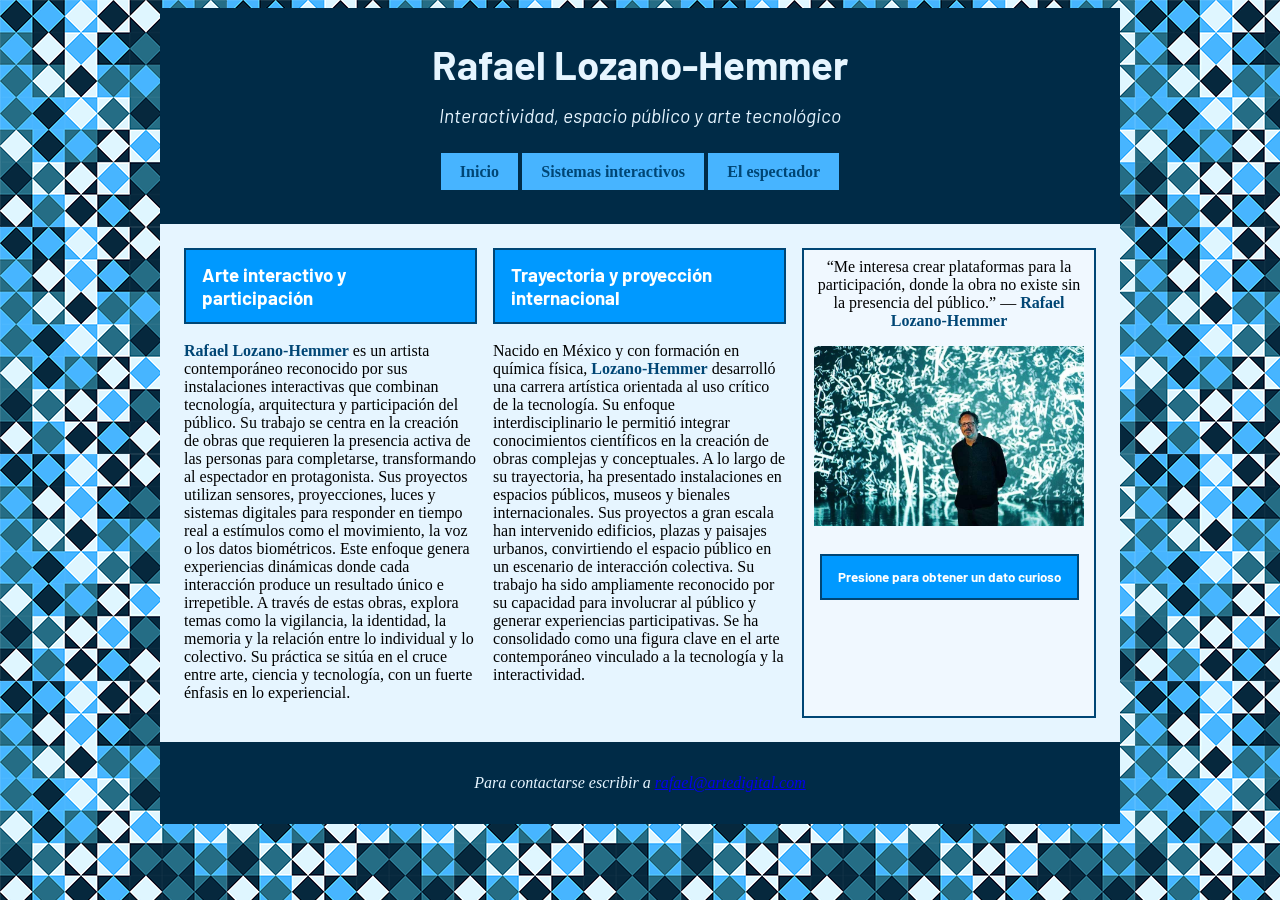
<file: index.html>
<!DOCTYPE html>
<html lang="es">
<head>
    <meta charset="UTF-8">
    <link href="css/estilos.css" rel="stylesheet">
    <link rel="preconnect" href="https://fonts.googleapis.com">
    <link rel="preconnect" href="https://fonts.gstatic.com" crossorigin>
    <link href="https://fonts.googleapis.com/css2?family=Arvo:ital,wght@0,400;0,700;1,400;1,700&family=Barlow:ital,wght@0,100;0,200;0,300;0,400;0,500;0,600;0,700;0,800;0,900;1,100;1,200;1,300;1,400;1,500;1,600;1,700;1,800;1,900&family=Lato:ital,wght@0,100;0,300;0,400;0,700;0,900;1,100;1,300;1,400;1,700;1,900&display=swap" rel="stylesheet">
    <title>Inicio</title>
</head>
<body>
    <div id="contenedor">
    <header>
        <h1>Rafael Lozano-Hemmer</h1>
        <h2>Interactividad, espacio público y arte tecnológico</h2>
        <nav>
            <ul>
                <li><a href="index.html">Inicio</a></li>
                <li><a href="sistemas.html">Sistemas interactivos</a></li>
                <li><a href="espectador.html">El espectador</a></li>
            </ul>
        </nav>
    </header>
    <main id="main1">  
        <section>
            <h3>Arte interactivo y participación</h3>
            <p><span>Rafael Lozano-Hemmer</span> es un artista contemporáneo reconocido por sus instalaciones interactivas que combinan tecnología, arquitectura y participación del público. Su trabajo se centra en la creación de obras que requieren la presencia activa de las personas para completarse, transformando al espectador en protagonista.
            Sus proyectos utilizan sensores, proyecciones, luces y sistemas digitales para responder en tiempo real a estímulos como el movimiento, la voz o los datos biométricos. Este enfoque genera experiencias dinámicas donde cada interacción produce un resultado único e irrepetible.
            A través de estas obras, explora temas como la vigilancia, la identidad, la memoria y la relación entre lo individual y lo colectivo. Su práctica se sitúa en el cruce entre arte, ciencia y tecnología, con un fuerte énfasis en lo experiencial.</p>
        </section>
        <section>
            <h3>Trayectoria y proyección internacional</h3>
            <p>Nacido en México y con formación en química física, <span>Lozano-Hemmer</span> desarrolló una carrera artística orientada al uso crítico de la tecnología. Su enfoque interdisciplinario le permitió integrar conocimientos científicos en la creación de obras complejas y conceptuales.
            A lo largo de su trayectoria, ha presentado instalaciones en espacios públicos, museos y bienales internacionales. Sus proyectos a gran escala han intervenido edificios, plazas y paisajes urbanos, convirtiendo el espacio público en un escenario de interacción colectiva.
            Su trabajo ha sido ampliamente reconocido por su capacidad para involucrar al público y generar experiencias participativas. Se ha consolidado como una figura clave en el arte contemporáneo vinculado a la tecnología y la interactividad.</p>
        </section>
        <aside>“Me interesa crear plataformas para la participación, donde la obra no existe sin la presencia del público.” — <span>Rafael Lozano-Hemmer</span>
            <img src="img/lozano-hemmer.jpg" alt="Fotografía de Rafael Lozano-Hemmer" width="270">
            <button type="button" id="btnDato">Presione para obtener un dato curioso</button>
            <p id="datoCurioso"></p>
        </aside>
    </main>
    <footer>
        <address>Para contactarse escribir a <a href="mailto:rafael@artedigital.com">rafael@artedigital.com</a>
        </address>
    </footer>
    </div>
    <script src="js/scriptIndex.js"></script>
</body>
</html>
</file>
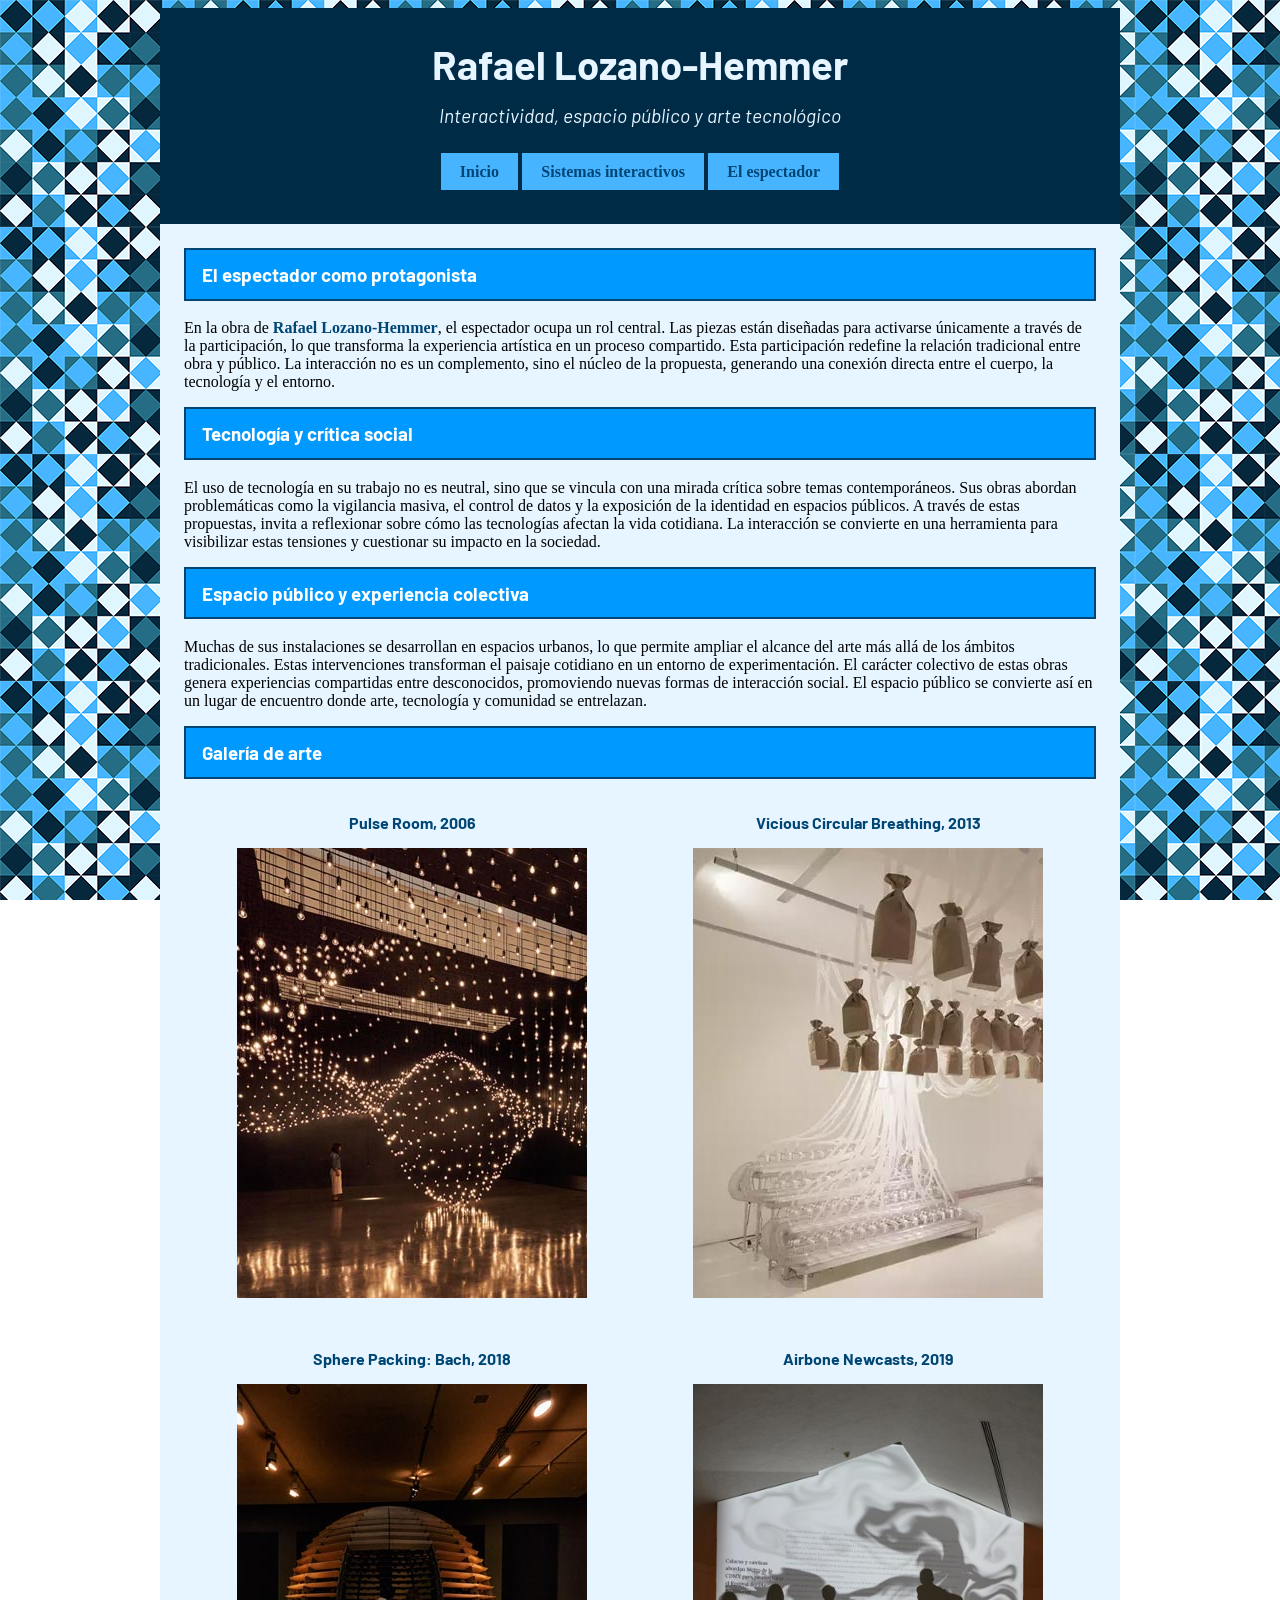
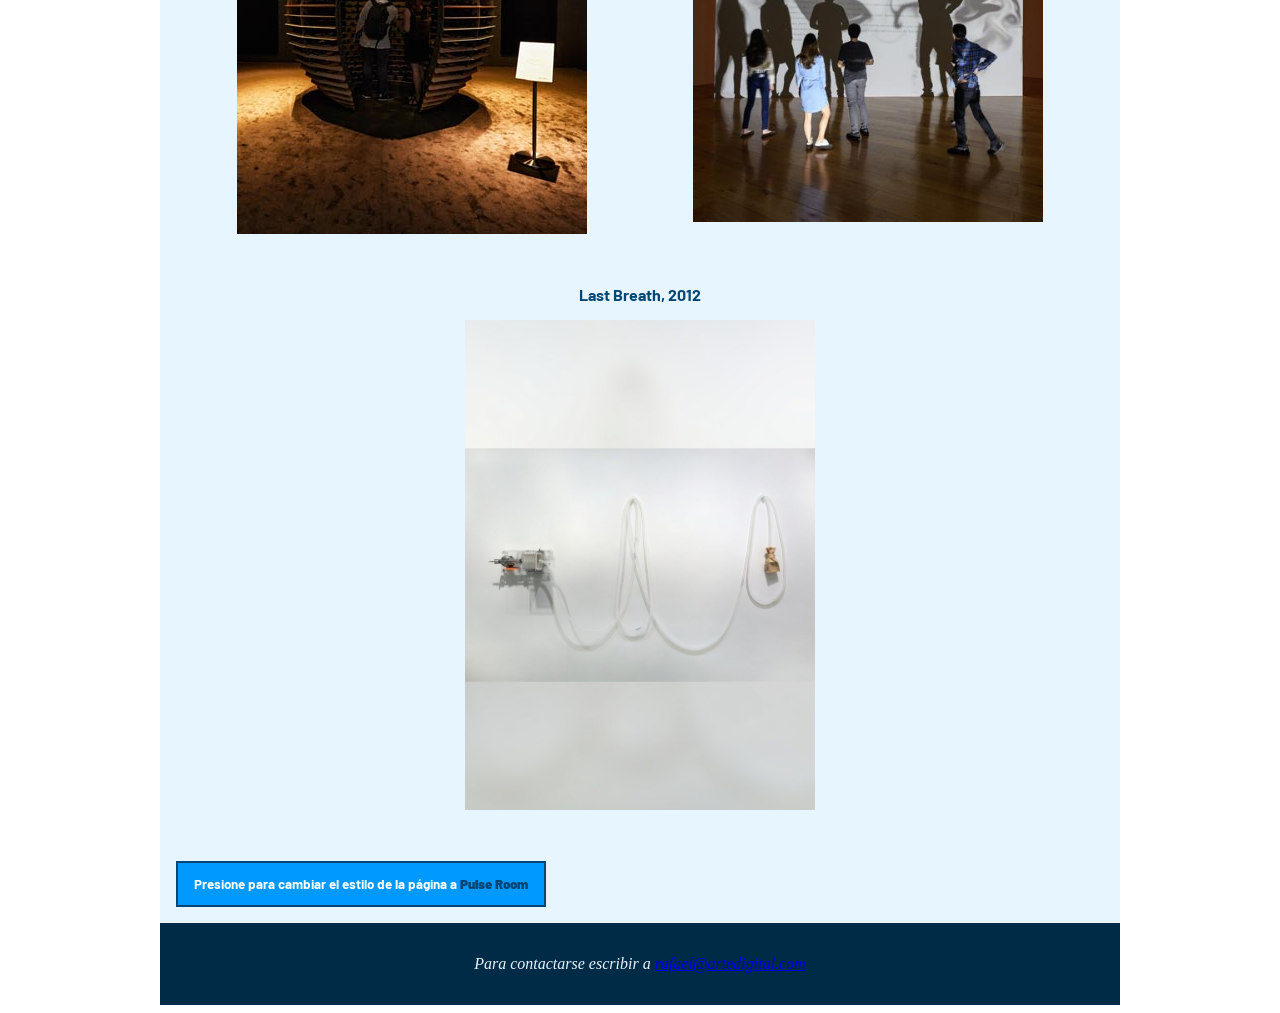
<file: espectador.html>
<!DOCTYPE html>
<html lang="es">
<head>
    <meta charset="UTF-8">
    <link href="css/estilos.css" rel="stylesheet">
    <link rel="preconnect" href="https://fonts.googleapis.com">
    <link rel="preconnect" href="https://fonts.gstatic.com" crossorigin>
    <link href="https://fonts.googleapis.com/css2?family=Arvo:ital,wght@0,400;0,700;1,400;1,700&family=Barlow:ital,wght@0,100;0,200;0,300;0,400;0,500;0,600;0,700;0,800;0,900;1,100;1,200;1,300;1,400;1,500;1,600;1,700;1,800;1,900&family=Lato:ital,wght@0,100;0,300;0,400;0,700;0,900;1,100;1,300;1,400;1,700;1,900&display=swap" rel="stylesheet">
    <title>Espectador</title>
</head>
<body>
    <div id="contenedor">
    <header>
        <h1>Rafael Lozano-Hemmer</h1>
        <h2>Interactividad, espacio público y arte tecnológico</h2>
        <nav>
            <ul>
                <li><a href="index.html" id="index">Inicio</a></li>
                <li><a href="sistemas.html">Sistemas interactivos</a></li>
                <li><a href="espectador.html">El espectador</a></li>
            </ul>
        </nav>
    </header>
    <main id="main3">
        <section>
            <h3>El espectador como protagonista</h3>
            <p>En la obra de <span>Rafael Lozano-Hemmer</span>, el espectador ocupa un rol central. Las piezas están diseñadas para activarse únicamente a través de la participación, lo que transforma la experiencia artística en un proceso compartido.
            Esta participación redefine la relación tradicional entre obra y público. La interacción no es un complemento, sino el núcleo de la propuesta, generando una conexión directa entre el cuerpo, la tecnología y el entorno.</p>
        </section>
        <section>
            <h3>Tecnología y crítica social</h3>
            <p>El uso de tecnología en su trabajo no es neutral, sino que se vincula con una mirada crítica sobre temas contemporáneos. Sus obras abordan problemáticas como la vigilancia masiva, el control de datos y la exposición de la identidad en espacios públicos.
            A través de estas propuestas, invita a reflexionar sobre cómo las tecnologías afectan la vida cotidiana. La interacción se convierte en una herramienta para visibilizar estas tensiones y cuestionar su impacto en la sociedad.</p>
        </section>
        <section>
            <h3>Espacio público y experiencia colectiva</h3>
            <p>Muchas de sus instalaciones se desarrollan en espacios urbanos, lo que permite ampliar el alcance del arte más allá de los ámbitos tradicionales. Estas intervenciones transforman el paisaje cotidiano en un entorno de experimentación.
            El carácter colectivo de estas obras genera experiencias compartidas entre desconocidos, promoviendo nuevas formas de interacción social. El espacio público se convierte así en un lugar de encuentro donde arte, tecnología y comunidad se entrelazan.</p>
        </section>
        <section>
            <h3>Galería de arte</h3>
            <div id="galeria">

            </div>
        </section>
        <button type="button" id="btnEstilos">Presione para cambiar el estilo de la página a <span>Pulse Room</span></button>
    </main>
    <footer>
        <address>Para contactarse escribir a <a href="mailto:rafael@artedigital.com">rafael@artedigital.com</a>
        </address>
    </footer>
    </div>
    <script src="js/scriptEspectador.js"></script>
</body>
</html>
</file>
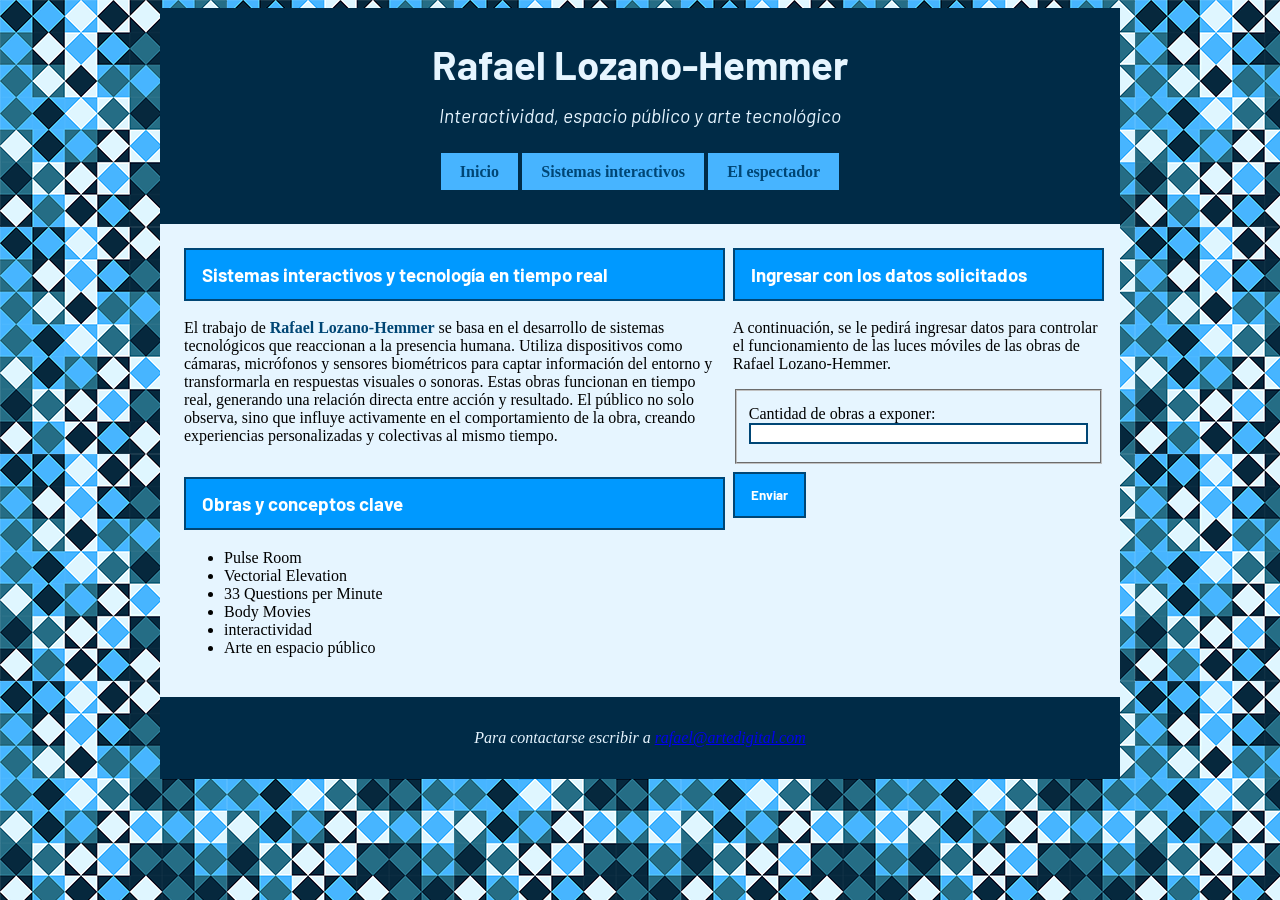
<file: sistemas.html>
<!DOCTYPE html>
<html lang="es">
<head>
    <meta charset="UTF-8">
    <link href="css/estilos.css" rel="stylesheet">
    <link rel="preconnect" href="https://fonts.googleapis.com">
    <link rel="preconnect" href="https://fonts.gstatic.com" crossorigin>
    <link href="https://fonts.googleapis.com/css2?family=Arvo:ital,wght@0,400;0,700;1,400;1,700&family=Barlow:ital,wght@0,100;0,200;0,300;0,400;0,500;0,600;0,700;0,800;0,900;1,100;1,200;1,300;1,400;1,500;1,600;1,700;1,800;1,900&family=Lato:ital,wght@0,100;0,300;0,400;0,700;0,900;1,100;1,300;1,400;1,700;1,900&display=swap" rel="stylesheet">
    <title>Sistemas</title>
</head>
<body>
    <div id="contenedor">
    <header>
        <h1>Rafael Lozano-Hemmer</h1>
        <h2>Interactividad, espacio público y arte tecnológico</h2>
        <nav>
            <ul>
                <li><a href="index.html">Inicio</a></li>
                <li><a href="sistemas.html">Sistemas interactivos</a></li>
                <li><a href="espectador.html">El espectador</a></li>
            </ul>
        </nav>
    </header>
    <main id="main2">
    <div>
        <section>
            <h3>Sistemas interactivos y tecnología en tiempo real</h3>
            <p>El trabajo de <span>Rafael Lozano-Hemmer</span> se basa en el desarrollo de sistemas tecnológicos que reaccionan a la presencia humana. Utiliza dispositivos como cámaras, micrófonos y sensores biométricos para captar información del entorno y transformarla en respuestas visuales o sonoras.
            Estas obras funcionan en tiempo real, generando una relación directa entre acción y resultado. El público no solo observa, sino que influye activamente en el comportamiento de la obra, creando experiencias personalizadas y colectivas al mismo tiempo.</p>
        </section>
        <section>
            <h3>Obras y conceptos clave</h3>
            <ul>
                <li>Pulse Room</li>
                <li>Vectorial Elevation</li>
                <li>33 Questions per Minute</li>
                <li>Body Movies</li>
                <li>interactividad</li>
                <li>Arte en espacio público</li>
            </ul>
        </section>
    </div>
    <div class="campos">
        <form>
        
            <h3>Ingresar con los datos solicitados</h3>
            <p id="pedido">A continuación, se le pedirá ingresar datos para controlar el funcionamiento de las luces móviles de las obras de Rafael Lozano-Hemmer.</p>
            <fieldset id="fieldCant">
            <label for="cantObras">Cantidad de obras a exponer:</label>
            <input type="number" id="cantObras" name="cantObras">
            </fieldset>
            <fieldset id="resto" style="display:none">
            <label for="nombre">Nombre de la obra:</label>
            <input type="text" id="nombre" name="nombre">

            <label for="cantLuz">Cantidad de luces utilizadas:</label>
            <input type="number" id="cantLuz" name="cantLuz">

            <label for="horas">Horas de funcionamiento por día:</label>
            <input type="number" id="horas" name="horas">

            <label for="consumo">Consumo de electricidad por hora:</label>
            <input type="number" id="consumo" name="consumo" placeholder="Ej: 0.06 (kWh por luz LED)">
            <!-- Se agrega un placeholder con un valor realista para orientar al usuario, así evita que tenga que buscar cuánto consume una luz LED -->
            <label for="costo">Costo por kWh:</label>
            <input type="number" id="costo" name="costo" placeholder="Ej: 0.15 (costo por kWh)">
            <!-- El placeholder da un ejemplo de tarifa eléctrica típica, facilitando que el usuario entienda qué valor ingresar sin confundirse con la unidad -->
            </fieldset>

            <button type="button" id="btnEnviar">Enviar</button>
            <button type ="button" id="btnCalcular" style="display: none;">Calcular</button>
            <button type="button" id="btnReset" style="display: none;">Reiniciar</button>
            <ul class="listado">
            </ul>  
        </form>
    </div>
    </main>
    <footer>
        <address>Para contactarse escribir a <a href="mailto:rafael@artedigital.com">rafael@artedigital.com</a>
        </address>
    </footer>
    </div>
    <script src="js/scriptSistemas.js"></script>
</body>
</html>
</file>
<file: css/estilos.css>
/*ESTILOS GENERALES*/
* {box-sizing: border-box;}
#contenedor {
    width: 100%;
    max-width: 960px;
    font-family:Cambria, Cochin, Georgia, Times, 'Times New Roman', serif;
    margin: 0 auto;
}
body {
    background-image: url(../img/fondo.png);
    background-attachment: fixed;
}
main {
    background-color: #E6F5FF;
    padding: 1rem;
}
button {
    color: #ffffff;
    background-color: #0099FF ;
    margin-top: 0.5rem;
    padding: 0.8rem 1rem;
    border: 0.15rem solid #004675;
    font-family: 'Barlow', sans-serif;
    font-weight: bolder;
}
button:hover {
    background-color: #E6F5FF;
    color: #004675;
}
button:active {
    background-color: #004675;
    color:#E6F5FF;
}
/*Estilos por cada página*/
#main1 {
    display: flex;
    flex-direction: row;
    justify-content: center;
}
#main1 section {
    width: 33%;
}
section {
    margin: 0.5rem;
}
aside {
    margin: 0.5rem;
    padding: 0.5rem;
    background-color: aliceblue;
    text-align: center;
    border: 0.15rem solid #004675;
    width: 33%;
}
#main2 {
    display: flex;
    flex-direction: row;
    align-items: stretch;
}
#main2 div:first-child {
    width: 60%;
    display: flex;
    flex-direction: column;
}
#main2 div:last-child {
    width:40%;
}
.campos {
    display: flex;
    flex-direction: column;
    margin-top: 0.5rem;
}
form label {
    display: block;
    margin-top: 0.5rem;
}
form input {
    display: block;
    width: 100%;
    margin-bottom: 0.5rem;
    border: 0.15rem solid #004675;
}
.listado {
    padding-left: 0;
}
.listado h2 {
    font-size: 1.6rem;
    margin-bottom: 1rem;
    border-bottom: 0.1rem solid #ffffff;
    padding-bottom: 0.5rem;
}

.listado h3 {
    font-size: 1.3rem;
    margin-top: 1.5rem;
    margin-bottom: 0.5rem;
    color: #ffffff;
}
.listado p {
    margin: 0.4rem 0;
    line-height: 1.4;
    font-size: 1rem;
}
.listado strong {
    color:#004675;
}
#galeria {
    display:flex;
    flex-wrap: wrap;
    flex-direction: row;
    justify-content: space-around;
}
#galeria div {
    text-align: center;
    font-family: 'Barlow', sans-serif;
    font-weight: bolder;
    color:#004675;
}
/*Header y Footer*/
header, footer {
    background-color:#002B47 ;
    color: #E6F5FF;
    padding: 2rem 1rem;
    text-align: center;
}
header h1 {
    margin: 0 0 0.5rem 0;
    font-size: 2.5rem;
}
header h2 {
    margin-bottom: 1.5rem;
    font-weight: normal;
    font-style: oblique;
    font-size: 1.2rem;
}
/*NAVEGADOR*/
nav ul {
    list-style: none;
    padding: 0;
    margin:0;
    display: flex;
    justify-content: center;
}
nav li {
    margin: 0;
    display: inline-block;
}
nav a {
    display: block;
    padding: 0.6em 1.2em;
    border: 0.15rem solid #002B47;
    color: #004675;
    text-decoration: none;
    font-weight: bold;
    background-color: #47B4FF;
}
section a:visited {
    color: #47B4FF; 
}
a:hover {
    background-color: #E6F5FF;
    color: #004675;
}
a:active {
    background-color: #004675;
    color:#E6F5FF;
}
/*TIPOGRAFIA*/
h1,h2 {
    text-align: center;
    font-family: 'Barlow', sans-serif;
}
h3, h4{
    color: #ffffff;
    background-color: #0099FF ;
    margin-top: 0;
    padding: 0.8rem 1rem;
    border: 0.15rem solid #004675;
    font-family: 'Barlow', sans-serif;
}
h4 {
    font-size: larger;
}
span {
    font-weight: bolder;
    color: #004675;
}
/*Imágenes y video*/
img {
    margin: 1rem 0;
}
</file>
